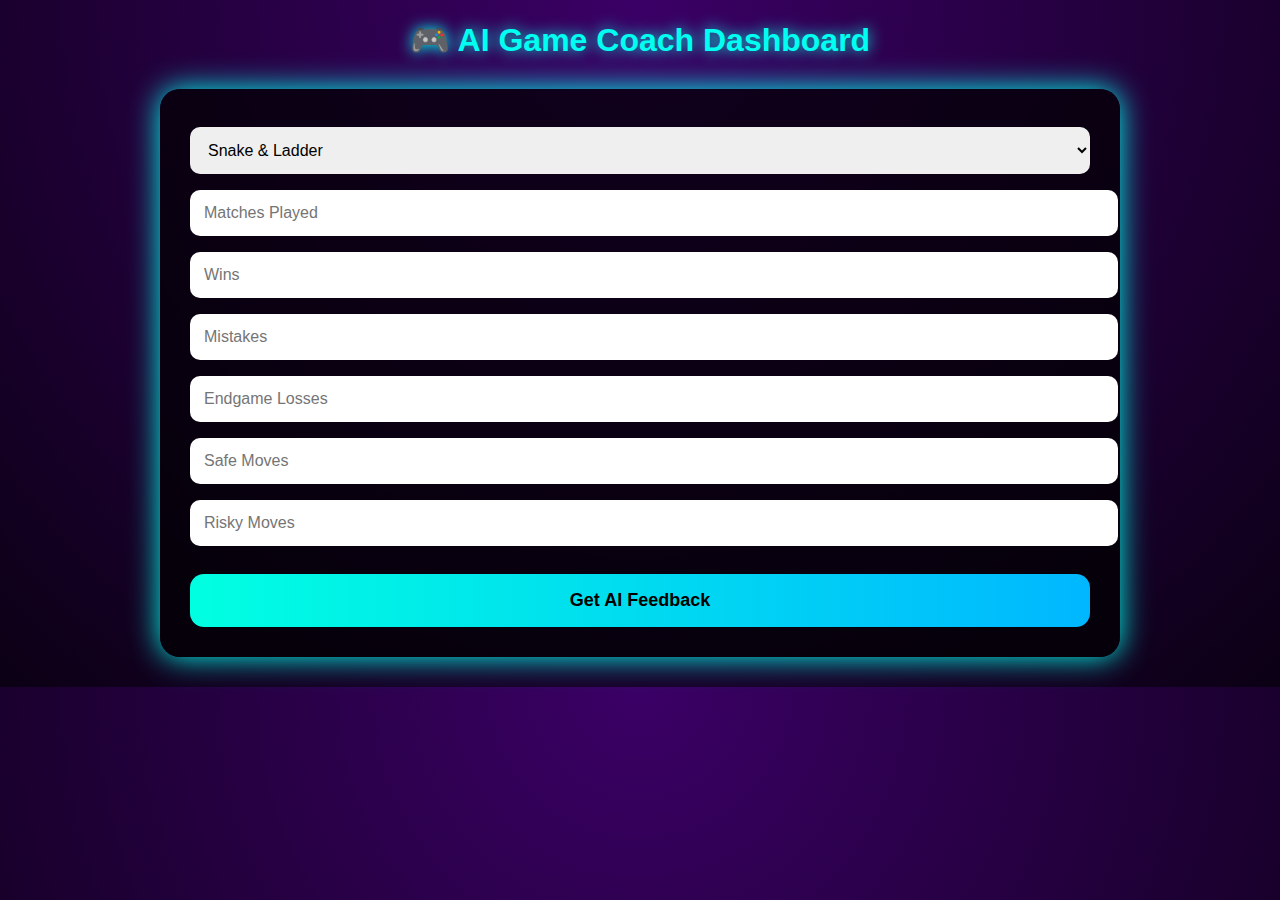
<file: docs/index.html>
<!DOCTYPE html>
<html lang="en">
<head>
<meta charset="UTF-8">
<title>AI Game Coach Dashboard</title>

<style>
body {
    margin: 0;
    font-family: 'Segoe UI', sans-serif;
    background: radial-gradient(circle at top, #3b0066, #0b0014);
    color: #fff;
}

h1 {
    text-align: center;
    color: #00fff0;
    text-shadow: 0 0 15px #00fff0;
}

.container {
    max-width: 900px;
    margin: 30px auto;
    background: rgba(0,0,0,0.7);
    border-radius: 20px;
    padding: 30px;
    box-shadow: 0 0 30px #00fff0;
}

input, select {
    width: 100%;
    padding: 14px;
    border-radius: 10px;
    border: none;
    margin: 8px 0;
    font-size: 16px;
}

button {
    width: 100%;
    padding: 16px;
    margin-top: 20px;
    font-size: 18px;
    border-radius: 14px;
    background: linear-gradient(90deg, #00ffe1, #00b7ff);
    border: none;
    cursor: pointer;
    font-weight: bold;
}

button:hover {
    transform: scale(1.03);
}

.section {
    margin-top: 25px;
    padding: 20px;
    background: rgba(0,0,0,0.8);
    border-radius: 15px;
    box-shadow: 0 0 15px #00fff0;
}

.section h2 {
    color: #00fff0;
}

ul {
    line-height: 1.8;
}
</style>
</head>

<body>

<h1>🎮 AI Game Coach Dashboard</h1>

<div class="container">

<select id="game">
    <option value="snake">Snake & Ladder</option>
    <option value="uno">UNO</option>
    <option value="chess">Chess</option>
    <option value="ludo">Ludo</option>
</select>

<input type="number" id="matches" placeholder="Matches Played">
<input type="number" id="wins" placeholder="Wins">
<input type="number" id="mistakes" placeholder="Mistakes">
<input type="number" id="endgame" placeholder="Endgame Losses">
<input type="number" id="safe" placeholder="Safe Moves">
<input type="number" id="risky" placeholder="Risky Moves">

<button onclick="getFeedback()">Get AI Feedback</button>

<div id="result"></div>

</div>

<script>
async function getFeedback() {
    const payload = {
        game: document.getElementById("game").value,
        matches: Number(matches.value),
        wins: Number(wins.value),
        mistakes: Number(mistakes.value),
        endgame_losses: Number(endgame.value),
        safe_moves: Number(safe.value),
        risky_moves: Number(risky.value)
    };

    try {
        const res = await fetch("https://ai-game-coach-backend.onrender.com/analyze", {
            method: "POST",
            headers: { "Content-Type": "application/json" },
            body: JSON.stringify(payload)
        });

        const data = await res.json();
        renderStrategies(payload, data.feedback);

    } catch {
        alert("Backend not responding. Please wait or refresh.");
    }
}

function renderStrategies(input, feedback) {

    let winRate = ((input.wins / input.matches) * 100).toFixed(1);

    document.getElementById("result").innerHTML = `
    <div class="section">
        <h2>📊 Performance Analysis</h2>
        <ul>
            <li>Win Rate: <b>${winRate}%</b></li>
            <li>${winRate > 70 ? "High performance – maintain consistency." :
                winRate > 40 ? "Moderate performance – improve mistakes." :
                "Low performance – strategy overhaul needed."}
            </li>
        </ul>
    </div>

    <div class="section">
        <h2>⚖️ Risk Management Strategy</h2>
        <ul>
            <li>Safe Moves: ${input.safe_moves}</li>
            <li>Risky Moves: ${input.risky_moves}</li>
            <li>${input.risky_moves > input.safe_moves
                ? "Reduce risky decisions and focus on safe plays."
                : "Good balance between safety and aggression."}
            </li>
        </ul>
    </div>

    <div class="section">
        <h2>🎯 Game-Specific Strategy</h2>
        <ul>
            ${getGameStrategy(input.game)}
        </ul>
    </div>

    <div class="section">
        <h2>🪜 Step-by-Step Improvement Plan</h2>
        <ol>
            <li>Analyze past mistakes after each match.</li>
            <li>Reduce risky moves during endgame phases.</li>
            <li>Focus on safe positioning before aggressive plays.</li>
            <li>Track opponent patterns and adapt strategies.</li>
            <li>Review AI feedback weekly and adjust gameplay.</li>
        </ol>
    </div>

    <div class="section">
        <h2>🤖 AI Coach Summary</h2>
        <p>${feedback}</p>
    </div>
    `;
}

function getGameStrategy(game) {
    if (game === "snake") {
        return `
        <li>Avoid high-risk rolls near snakes.</li>
        <li>Use ladders strategically rather than chasing them.</li>
        <li>Maintain position control over speed.</li>`;
    }
    if (game === "uno") {
        return `
        <li>Track opponent card colors.</li>
        <li>Save wild cards for critical turns.</li>
        <li>Force opponents to draw cards early.</li>`;
    }
    if (game === "chess") {
        return `
        <li>Control the center in openings.</li>
        <li>Avoid early queen exposure.</li>
        <li>Plan endgame pawn structures.</li>`;
    }
    if (game === "ludo") {
        return `
        <li>Prioritize bringing all tokens out.</li>
        <li>Use safe zones effectively.</li>
        <li>Block opponents strategically.</li>`;
    }
}
</script>

</body>
</html>
</file>
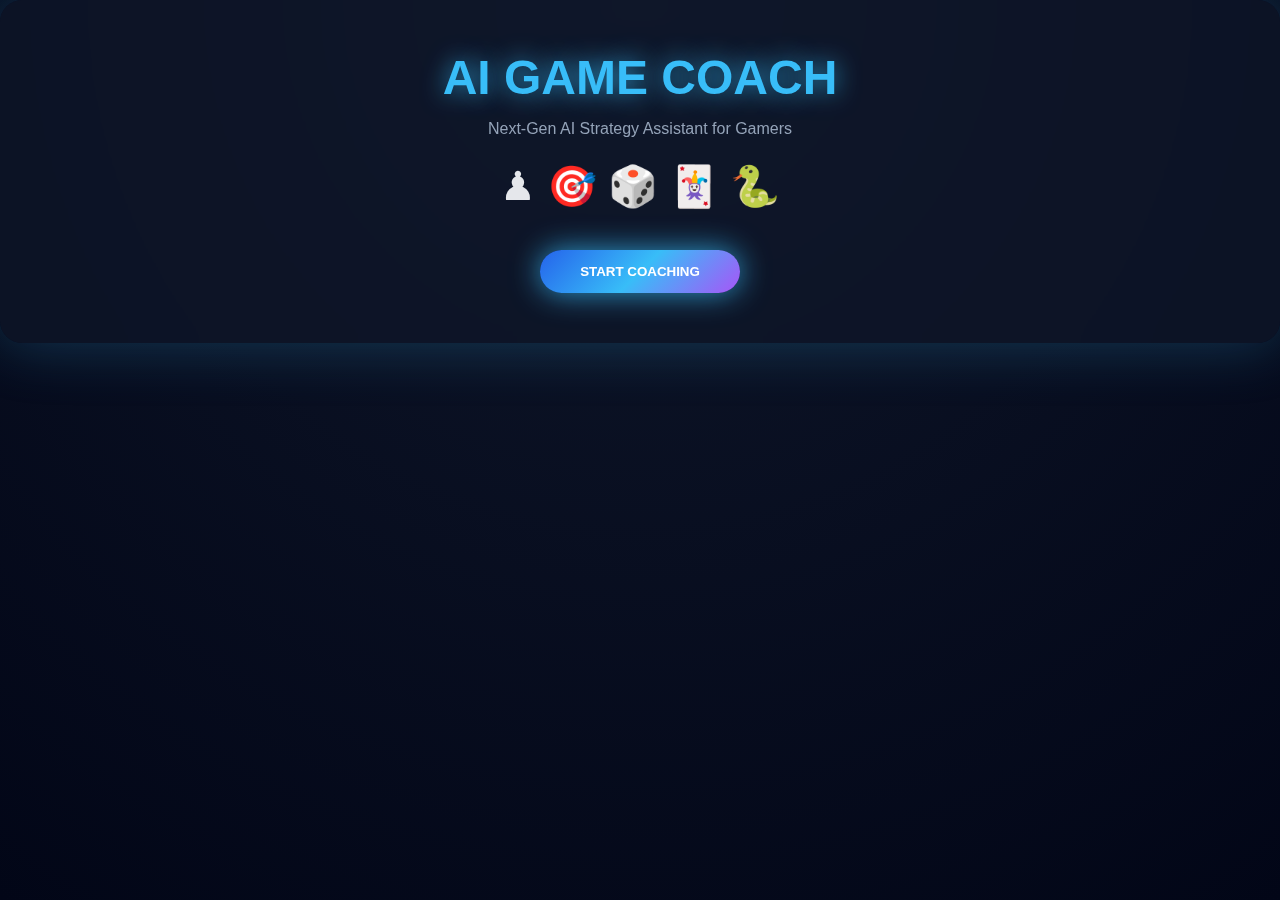
<file: AI_Game_Coach/frontend/index.html>
<!DOCTYPE html>
<html lang="en">
<head>
    <meta charset="UTF-8">
    <title>AI Game Coach</title>
    <link rel="stylesheet" href="style.css">
</head>
<body>

    <div class="home-card">
        <h1>AI GAME COACH</h1>
        <p>Next-Gen AI Strategy Assistant for Gamers</p>

        <div style="font-size:40px;margin:20px 0;">
            ♟ 🎯 🎲 🃏 🐍
        </div>

        <a href="dashboard.html">
            <button class="neon-btn">START COACHING</button>
        </a>
    </div>

</body>
</html>
</file>
<file: AI_Game_Coach/frontend/style.css>
* {
    margin: 0;
    padding: 0;
    box-sizing: border-box;
    font-family: "Segoe UI", Arial, sans-serif;
}

/* ===== BACKGROUND ===== */
body {
    min-height: 100vh;
    background: radial-gradient(circle at top, #0f172a, #020617);
    color: #e5e7eb;
}

.bg-glow {
    position: fixed;
    inset: 0;
    background:
        radial-gradient(circle at 20% 20%, rgba(56,189,248,0.15), transparent 40%),
        radial-gradient(circle at 80% 80%, rgba(168,85,247,0.15), transparent 40%);
    z-index: -1;
}

/* ===== HOME ===== */
.home {
    display: flex;
    justify-content: center;
    align-items: center;
}

.home-card {
    background: rgba(15,23,42,0.65);
    backdrop-filter: blur(16px);
    padding: 50px 70px;
    border-radius: 22px;
    text-align: center;
    box-shadow: 0 0 60px rgba(56,189,248,.25);
}

.home-card h1 {
    font-size: 48px;
    color: #38bdf8;
    text-shadow: 0 0 25px rgba(56,189,248,.8);
}

.home-card p {
    margin: 15px 0 25px;
    color: #94a3b8;
}

.icons {
    font-size: 38px;
    margin-bottom: 25px;
}

/* ===== DASHBOARD ===== */
.top-bar {
    padding: 25px 50px;
    display: flex;
    justify-content: space-between;
}

.top-bar h1 {
    color: #38bdf8;
}

.online {
    color: #22c55e;
    font-weight: bold;
}

/* ===== MAIN CARD ===== */
.dashboard-card {
    max-width: 1000px;
    margin: auto;
    padding: 35px;
    background: rgba(15,23,42,0.7);
    backdrop-filter: blur(18px);
    border-radius: 24px;
    box-shadow: 0 0 80px rgba(56,189,248,.25);
}

/* ===== FORM ===== */
.section label {
    display: block;
    margin-bottom: 8px;
    color: #38bdf8;
}

.grid {
    display: grid;
    grid-template-columns: repeat(auto-fit, minmax(230px, 1fr));
    gap: 16px;
    margin: 20px 0;
}

input, select {
    padding: 14px;
    border-radius: 12px;
    border: none;
    background: #020617;
    color: white;
    box-shadow: inset 0 0 10px rgba(0,0,0,.7);
}

input:focus, select:focus {
    outline: 2px solid #38bdf8;
}

/* ===== BUTTON ===== */
.neon-btn {
    margin-top: 20px;
    padding: 14px 40px;
    border-radius: 40px;
    border: none;
    cursor: pointer;
    font-weight: bold;
    color: white;
    background: linear-gradient(135deg, #2563eb, #38bdf8, #a855f7);
    box-shadow: 0 0 30px rgba(56,189,248,.8);
    transition: .3s;
}

.neon-btn.big {
    width: 100%;
    font-size: 16px;
}

.neon-btn:hover {
    transform: scale(1.08);
    box-shadow: 0 0 60px rgba(168,85,247,.9);
}

/* ===== OUTPUT ===== */
.output {
    margin-top: 35px;
}

.output h2 {
    margin-bottom: 15px;
    color: #facc15;
}

.output li {
    list-style: none;
    padding: 16px;
    margin: 12px 0;
    background: rgba(2,6,23,.85);
    border-left: 5px solid #38bdf8;
    border-radius: 14px;
    box-shadow: 0 0 25px rgba(56,189,248,.4);
}
</file>
